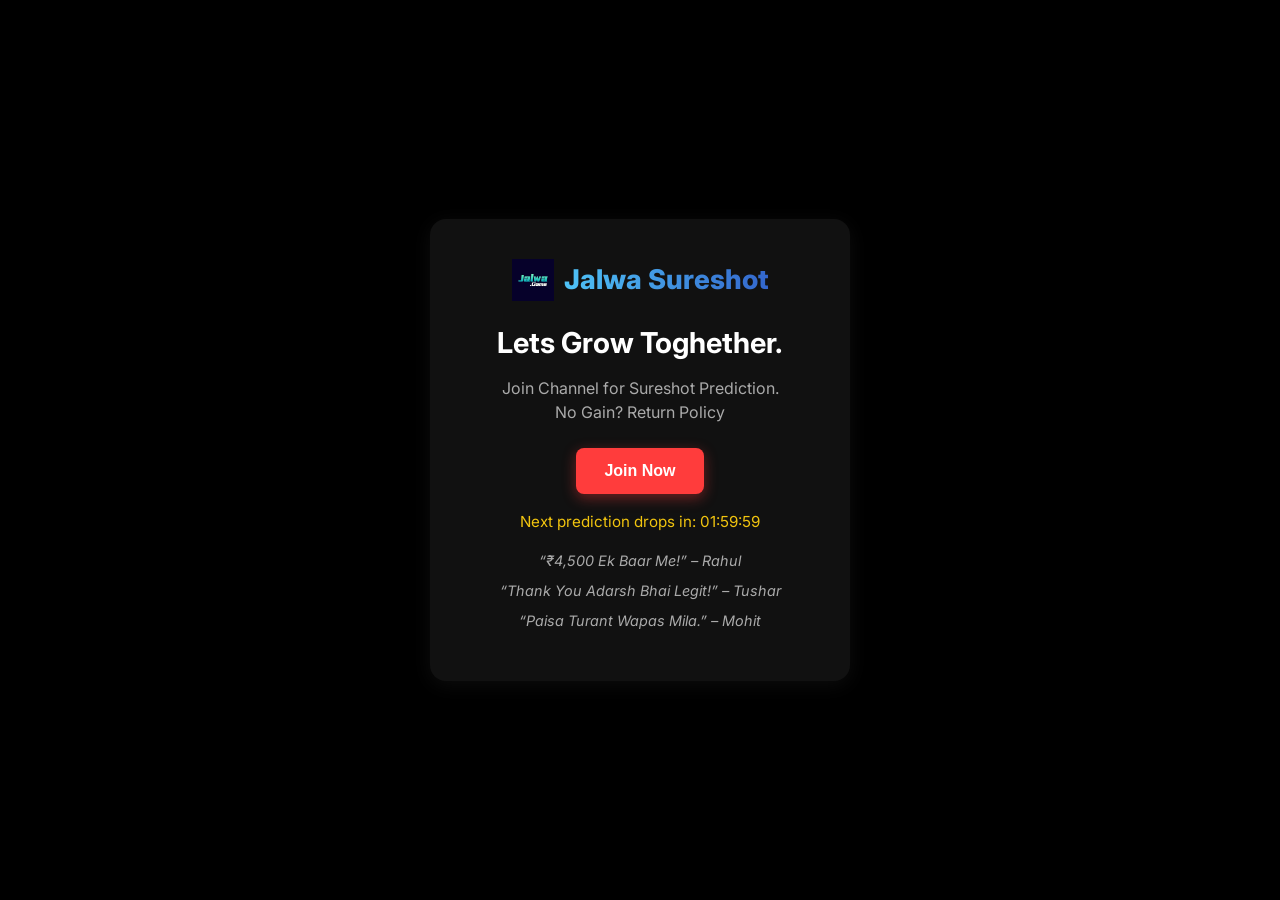
<file: index.html>
<!DOCTYPE html>
<html lang="en">
<head>
  <meta charset="UTF-8" />
  <meta name="viewport" content="width=device-width, initial-scale=1.0" />
  <title>Jalwa Accurate Signals</title>
  <link rel="stylesheet" href="style.css" />
  <link href="https://fonts.googleapis.com/css2?family=Inter:wght@400;600;700&display=swap" rel="stylesheet">
<!-- Meta Pixel Code -->
<script>
!function(f,b,e,v,n,t,s)
{if(f.fbq)return;n=f.fbq=function(){n.callMethod?
n.callMethod.apply(n,arguments):n.queue.push(arguments)};
if(!f._fbq)f._fbq=n;n.push=n;n.loaded=!0;n.version='2.0';
n.queue=[];t=b.createElement(e);t.async=!0;
t.src=v;s=b.getElementsByTagName(e)[0];
s.parentNode.insertBefore(t,s)}(window, document,'script',
'https://connect.facebook.net/en_US/fbevents.js');
fbq('init', '805263025369923');
fbq('track', 'PageView');
</script>
<noscript><img height="1" width="1" style="display:none"
src="https://www.facebook.com/tr?id=805263025369923&ev=PageView&noscript=1"
/></noscript>
<!-- End Meta Pixel Code -->
</head>
<body>
  <div class="card">
    <!-- Logo image replaces dart emoji -->
    <div class="logo-block">
  <img src="logo.png" alt="Jalwa Logo" class="logo-img" />
  <div class="logo-text">Jalwa Sureshot</div>
</div>

    <h1>Lets Grow Toghether.</h1>
    <p class="description">
      Join Channel for Sureshot Prediction.
      <br />No Gain? Return Policy
    </p>
    <button class="cta-button" onclick="window.location.href='https://t.me/+QQ-Jb89wL6EyY2M1'">Join Now</button>
    <div class="timer" id="countdown">Next Signal drops in: 00:00</div>

    <div class="testimonials">
      <p>“₹4,500 Ek Baar Me!” – Rahul</p>
      <p>“Thank You Adarsh Bhai Legit!” – Tushar</p>
      <p>“Paisa Turant Wapas Mila.” – Mohit</p>
    </div>
  </div>

  <script src="script.js"></script>
</body>
</html>
</file>
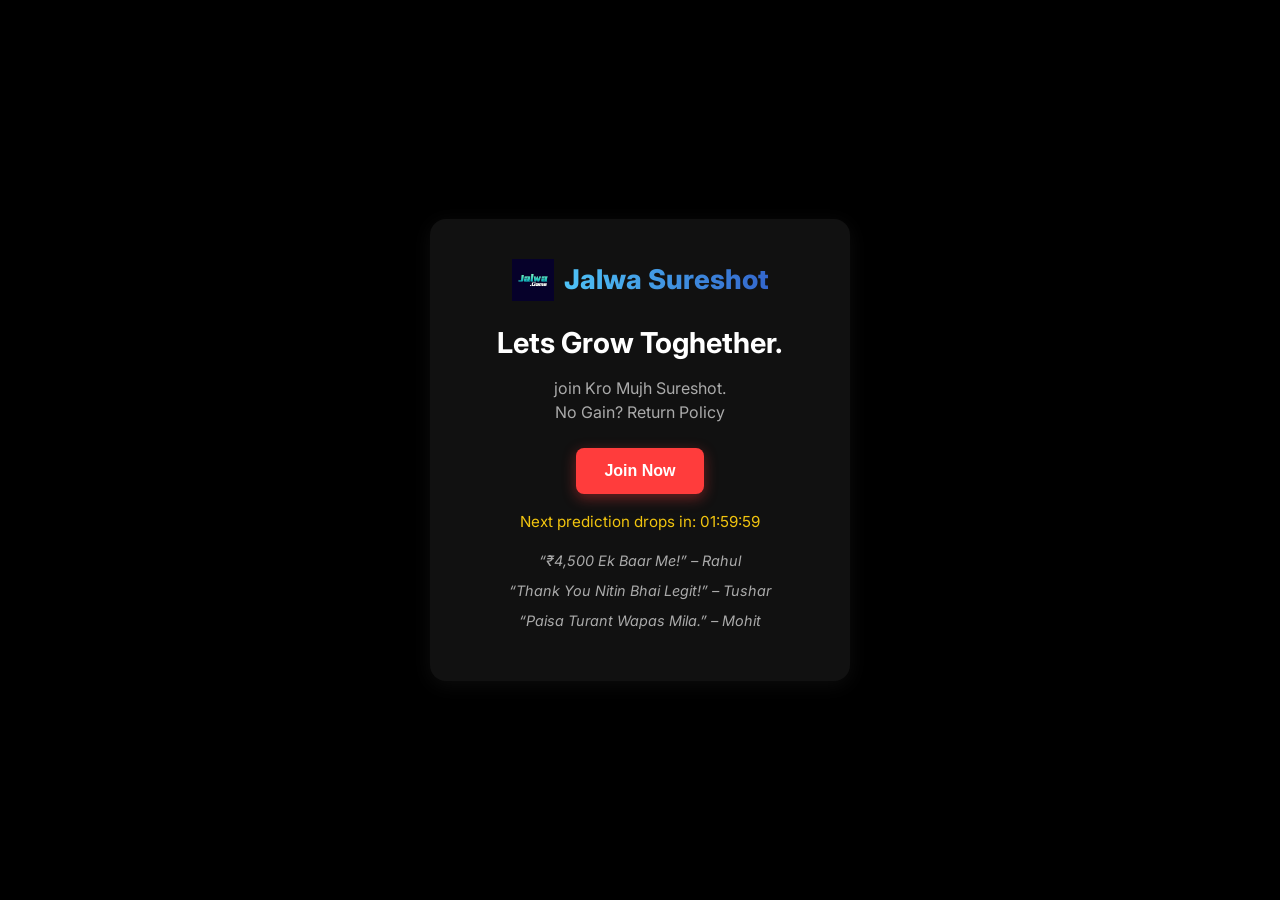
<file: index (1).html>
<!DOCTYPE html>
<html lang="en">
<head>
  <meta charset="UTF-8" />
  <meta name="viewport" content="width=device-width, initial-scale=1.0" />
  <title>Jalwa Accurate Signals</title>
  <link rel="stylesheet" href="style.css" />
  <link href="https://fonts.googleapis.com/css2?family=Inter:wght@400;600;700&display=swap" rel="stylesheet">
<!-- Meta Pixel Code -->
<script>
!function(f,b,e,v,n,t,s)
{if(f.fbq)return;n=f.fbq=function(){n.callMethod?
n.callMethod.apply(n,arguments):n.queue.push(arguments)};
if(!f._fbq)f._fbq=n;n.push=n;n.loaded=!0;n.version='2.0';
n.queue=[];t=b.createElement(e);t.async=!0;
t.src=v;s=b.getElementsByTagName(e)[0];
s.parentNode.insertBefore(t,s)}(window, document,'script',
'https://connect.facebook.net/en_US/fbevents.js');
fbq('init', '1669459567068451');
fbq('track', 'PageView');
</script>
<noscript><img height="1" width="1" style="display:none"
src="https://www.facebook.com/tr?id=1669459567068451&ev=PageView&noscript=1"
/></noscript>
<!-- End Meta Pixel Code -->
</head>
<body>
  <div class="card">
    <!-- Logo image replaces dart emoji -->
    <div class="logo-block">
  <img src="logo.png" alt="Jalwa Logo" class="logo-img" />
  <div class="logo-text">Jalwa Sureshot</div>
</div>

    <h1>Lets Grow Toghether.</h1>
    <p class="description">
      join Kro Mujh Sureshot.
      <br />No Gain? Return Policy
    </p>
    <button class="cta-button" onclick="window.location.href='https://t.me/+NdSFIroeTMs5ZTQ1'">Join Now</button>
    <div class="timer" id="countdown">Next Signal drops in: 00:00</div>

    <div class="testimonials">
      <p>“₹4,500 Ek Baar Me!” – Rahul</p>
      <p>“Thank You Nitin Bhai Legit!” – Tushar</p>
      <p>“Paisa Turant Wapas Mila.” – Mohit</p>
    </div>
  </div>

  <script src="script.js"></script>
</body>
</html>
</file>
<file: style.css>
:root {
  --primary: #000;
--accent: #ff3c3c;
  --text: #fff;
  --muted: #aaa;
  --card-bg: #111;
  --font: 'Inter', sans-serif;
}

* {
  margin: 0;
  padding: 0;
  box-sizing: border-box;
}

body {
  font-family: var(--font);
  background-color: var(--primary);
  color: var(--text);
  display: flex;
  flex-direction: column;
  align-items: center;
  justify-content: center;
  min-height: 100vh;
  padding: 30px 15px;
  text-align: center;
}

.card {
  background: var(--card-bg);
  padding: 40px 30px;
  border-radius: 16px;
  max-width: 420px;
  width: 100%;
  box-shadow: 0 4px 20px rgba(255, 255, 255, 0.05);
}

/* LOGO + TEXT SIDE BY SIDE */
.logo-block {
  display: flex;
  align-items: center;
  justify-content: center;
  gap: 10px;
  margin-bottom: 24px;
}

.logo-img {
  width: 42px;
  height: 42px;
  object-fit: contain;
}

.logo-text {
  font-size: 1.7rem;
  font-weight: 800;
  background: linear-gradient(90deg, #4fc3f7, #3366cc, #4fc3f7);
  background-size: 200% auto;
  color: transparent;
  background-clip: text;
  -webkit-background-clip: text;
  animation: shineText 3s ease-in-out infinite;
}
h1 {
  font-size: 1.8rem;
  font-weight: 700;
  margin-bottom: 16px;
}

.description {
  font-size: 1rem;
  color: var(--muted);
  margin-bottom: 24px;
  line-height: 1.5;
}

.cta-button {
  background-color: var(--accent);
  border: none;
  border-radius: 8px;
  padding: 14px 28px;
  font-size: 1rem;
  color: #fff;
  font-weight: 600;
  cursor: pointer;
  box-shadow: 0 4px 14px rgba(255, 60, 60, 0.4);
  transition: all 0.3s ease;
  margin-bottom: 18px;
}

.cta-button:hover {
  background-color: #cc2f2f;
  transform: translateY(-2px);
}

.timer {
  font-size: 0.95rem;
  color: #f1c40f;
  margin-bottom: 20px;
}

.testimonials {
  font-size: 0.9rem;
  color: var(--muted);
  line-height: 1.4;
}

.testimonials p {
  margin-bottom: 10px;
  font-style: italic;
}

footer {
  margin-top: 40px;
  font-size: 0.75rem;
  color: #777;
  text-align: center;
}

@keyframes shineText {
  0% {
    background-position: 200% center;
  }
  100% {
    background-position: -200% center;
  }
}
</file>
